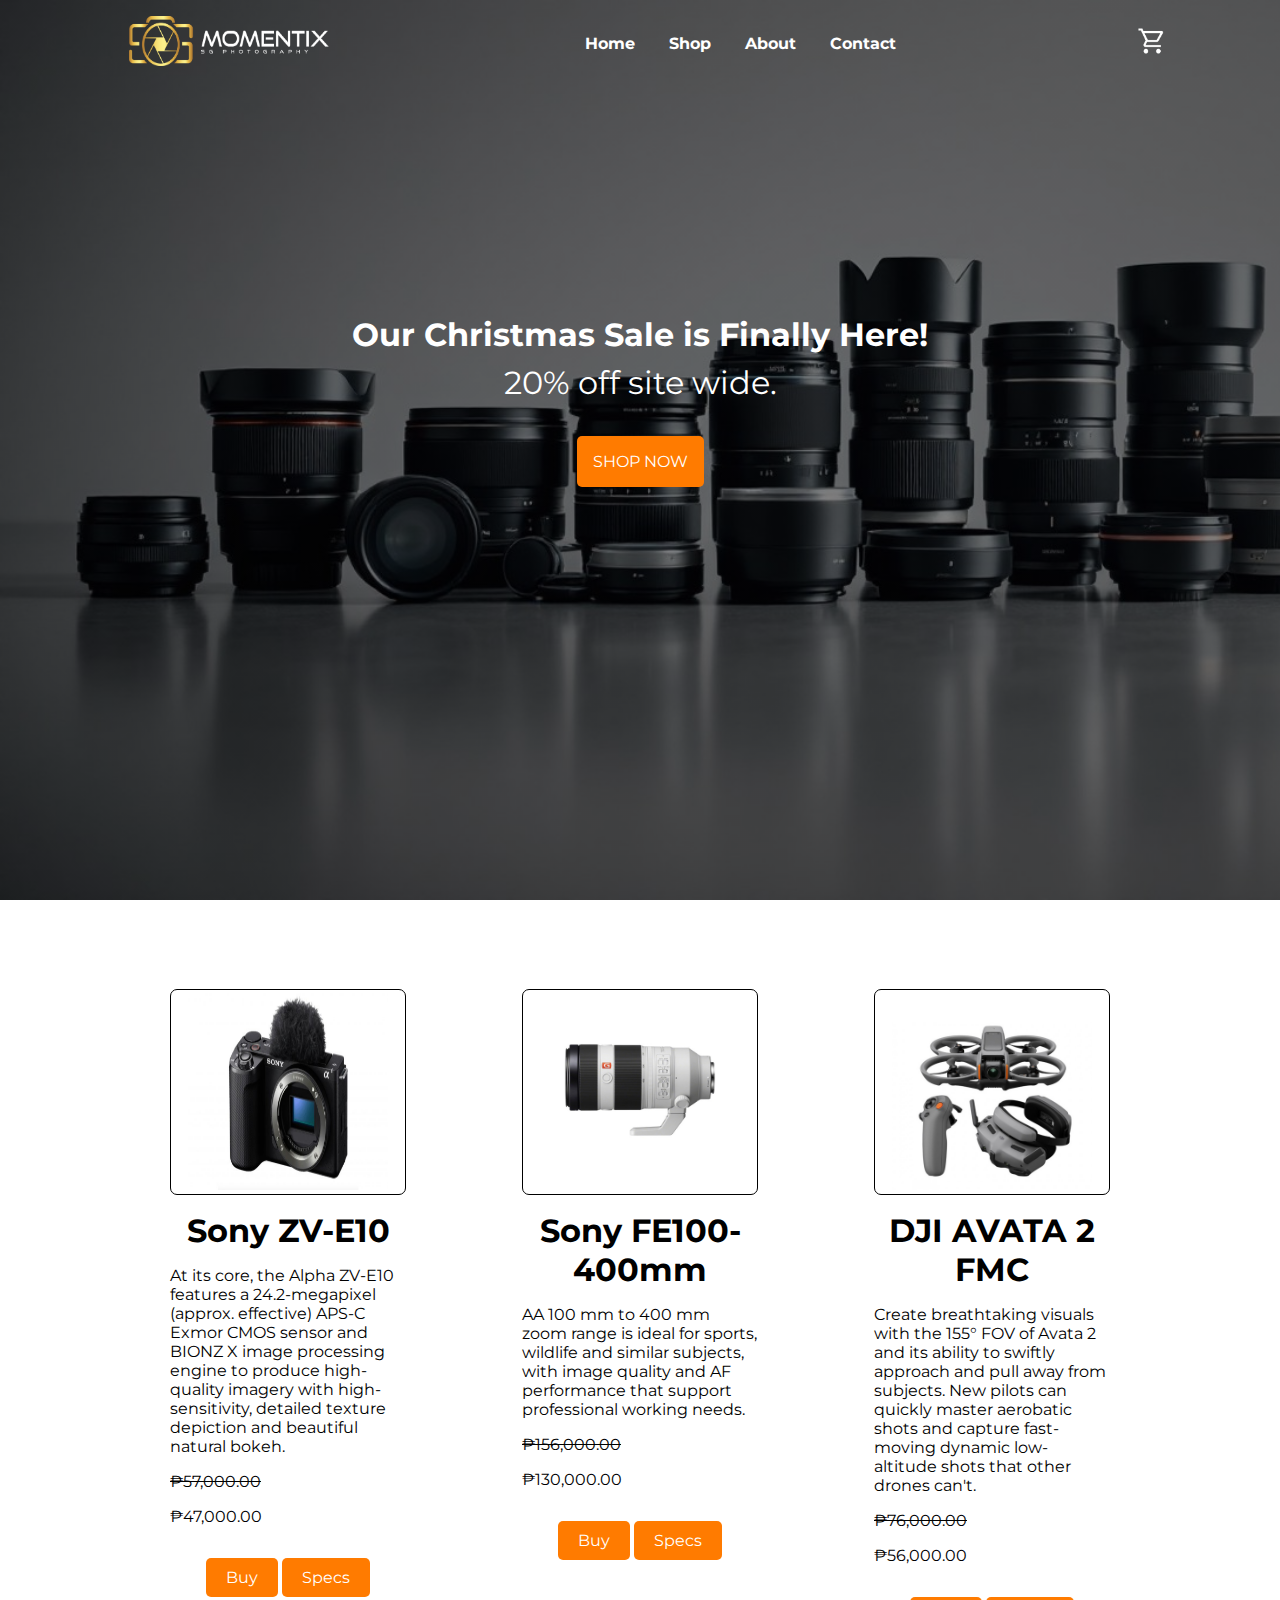
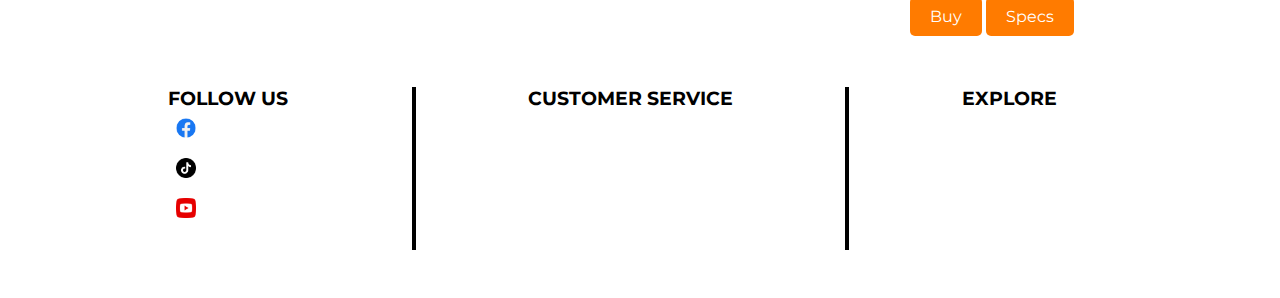
<file: assets/index.html>
<!DOCTYPE html>
<html>
<head>
	<meta charset="utf-8">
	<link rel="stylesheet" type="text/css" href="./index.css">
	<link rel="preconnect" href="https://fonts.googleapis.com">
	<link rel="preconnect" href="https://fonts.gstatic.com" crossorigin>
	<link href="https://fonts.googleapis.com/css2?family=Montserrat:ital,wght@0,100..900;1,100..900&family=Open+Sans:ital,wght@0,300..800;1,300..800&display=swap" rel="stylesheet">
	<title>Common Styling Properties</title>
</head>
<body>

		<nav id="navbar">
			<div class="logo">
				<img src="./logo.png"  width="200px" height="50px">
			</div>
			<div class="nav-links">
				<a href="">Home</a>
				<a href="">Shop</a>
				<a href="">About</a>
				<a href="">Contact</a>
			</div>
			<div class="icon">
				<img src="./cart.png" width="30px" height="30px">
			</div>
		</nav>

		<section id="landing">
			<div class="landing-intro">
				<h1>Our Christmas Sale is Finally Here!</h1>
				<p>20% off site wide.<p>
			</div>
			<a class="btn btn-white" href="#Product-showcase">SHOP NOW</a>	
		</section>

		<section id="Product-showcase">
			<div class="product-card">
				<div class="product-img">
					<img src="./sonyZVE10.jpg" width="200px" height="200px">
				</div>
				<div class="product-description">
					<h1>Sony ZV-E10</h1>
					<p>At its core, the Alpha ZV-E10 features a 24.2-megapixel (approx. effective) APS-C Exmor CMOS sensor and BIONZ X image processing engine to produce high-quality imagery with high-sensitivity, detailed texture depiction and beautiful natural bokeh.</p>
					<p class="price strike">&#8369;57,000.00</p>
					<p class="price">&#8369;47,000.00</p>
					<a class="btn btn-dark" href="https://www.sony.com.ph/interchangeable-lens-cameras/products/zv-e10">Buy</a>
					<a class="btn btn-dark" href="https://www.sony.com/electronics/support/e-mount-body-zv-e-series/zv-e10/">Specs</a>
				</div>
			</div>

			<div class="product-card">
				<div class="product-img">
					<img src="./sonyFE100-400mm.jpg" width="200px" height="200px">
				</div>
				<div class="product-description">
					<h1>Sony FE100-400mm</h1>
					<p>AA 100 mm to 400 mm zoom range is ideal for sports, wildlife and similar subjects, with image quality and AF performance that support professional working needs.</p>
					<p class="price strike">&#8369;156,000.00</p>
					<p class="price">&#8369;130,000.00</p>
					<a class="btn btn-dark" href="https://www.sony.com.ph/electronics/camera-lenses/sel100400gm">Buy</a>
					<a class="btn btn-dark" href="https://www.sony.com.ph/electronics/camera-lenses/sel100400gm/specifications" href="https://www.dji.com/avata-2/specs">Specs</a>
				</div>
			</div>

			<div class="product-card">
				<div class="product-img">
					<img src="./djiAVATA2FMC.jpg" width="200px" height="200px">
				</div>
				<div class="product-description">
					<h1>DJI AVATA 2 FMC</h1>
					<p>Create breathtaking visuals with the 155° FOV of Avata 2 and its ability to swiftly approach and pull away from subjects. New pilots can quickly master aerobatic shots and capture fast-moving dynamic low-altitude shots that other drones can't.</p>
					<p class="price strike">&#8369;76,000.00</p>
					<p class="price">&#8369;56,000.00</p>
					<a class="btn btn-dark" href="https://store.dji.com/product/dji-avata-2-drone-only?vid=164691">Buy</a>
					<a class="btn btn-dark" href="https://www.dji.com/avata-2/specs">Specs</a>
				</div>
			</div>

		</section>

		<footer id="footer">
			<div class="socials">
				<h3>FOLLOW US</h3>
				<a href="https://www.facebook.com/">
					<img src="./facebook.png" width="20px" height="20px"> FACEBOOK
				</a>
				<a href="https://www.tiktok.com/en/">
					<img src="tiktok.png" width="20px" height="20px"> TIKTOK
				</a>
				<a href="https://www.youtube.com/?themeRefresh=1">
					<img src="youtube.png" width="20px" height="20px"> YOUTUBE
				</a>
			</div>
			<div class="vl">
				
			</div>
			<div class="service">
				<h3>CUSTOMER SERVICE</h3>
				<a href="#">CONTACT US</a>
				<a href="#">WARRANTY POLICY</a>
				<a href="#">TERMS & CONDITIONS</a>
				<a href="#">DATA PRIVACY</a>
			</div>
			<div class="vl">
				
			</div>
			<div class="explore">
				<h3>EXPLORE</h3>
				<a href="#">FIND A BRANCH</a>
				<a href="#">ABOUT</a>
				<a href="#">FAQ</a>
				<a href="#">LOYALTY POINTS</a>
			</div>

		</footer>

</body>
</html>
</file>
<file: assets/index.css>
* {
	padding: 0;
	margin: 0;
	box-sizing: border-box;
}

html{
	scroll-behavior: smooth;
}

body {
	font-family: 'Montserrat', serif;
	background-image: 
	linear-gradient(rgba(0,0,0,0.5),
	rgba(0,0,0,0.5)), url("./background2.jpg");
	background-size: cover;
	background-position: cover;
	background-repeat: no-repeat;
	background-attachment: fixed;
}

#navbar {
	/*background: rgba(0,0,0,0.6);*/
	display: flex;
	justify-content: space-around;
	align-items: center;}

.logo {
	padding: 1rem;
}

.nav-links a{
	text-decoration: none;
	font-weight: bold;
	color: #FFFFFF;
	padding: 15px;
}

#landing {
	height: 70vh;
	color: white;
	text-align: center;
}

.landing-intro{
	margin: 25vh auto 5vh auto;
	line-height: 3rem;
}

.landing-intro h1{
	font-size: 2rem;
}

.landing-intro p {
	font-size: 2rem;
}

.btn {
	padding: 1rem;
	color: white;
	background: #FF7B00;
	border: 1px solid none;
	border-radius: 5px;	
	text-decoration: none;
}

#Product-showcase {
	display: flex;
	justify-content: space-around;
	margin: 1rem 7rem 3rem 7rem;
}

.product-card {
	display: inline-block;
	background: #FFFFFF;
	height: 650px;
	width: 300px;
	text-align: center;
	padding: 2rem;
	margin: 0 auto;
	border-radius: 7px;
}

.product-img {
	margin-bottom: 1rem;
	border: 1px solid black;
	border-radius: 7px;
}

.product-card p{
	margin: 1rem 0;
	text-align: left;
}

.strike {
	text-decoration: line-through;
}

.btn-dark{
	display: inline-block;
	padding: 10px 20px;
	margin: 1rem 0;
}

.btn:hover {
	background: #FF8D21;
}

#footer {
	display: flex;
	justify-content: space-around;
	margin: 5rem 7rem 3rem 7rem;
}

#footer a{
	display: block;
	text-decoration: none;
	color: #FFFFFF;
	padding: 0.5rem;
}

.vl {
	border: solid 2px black;
}
</file>
